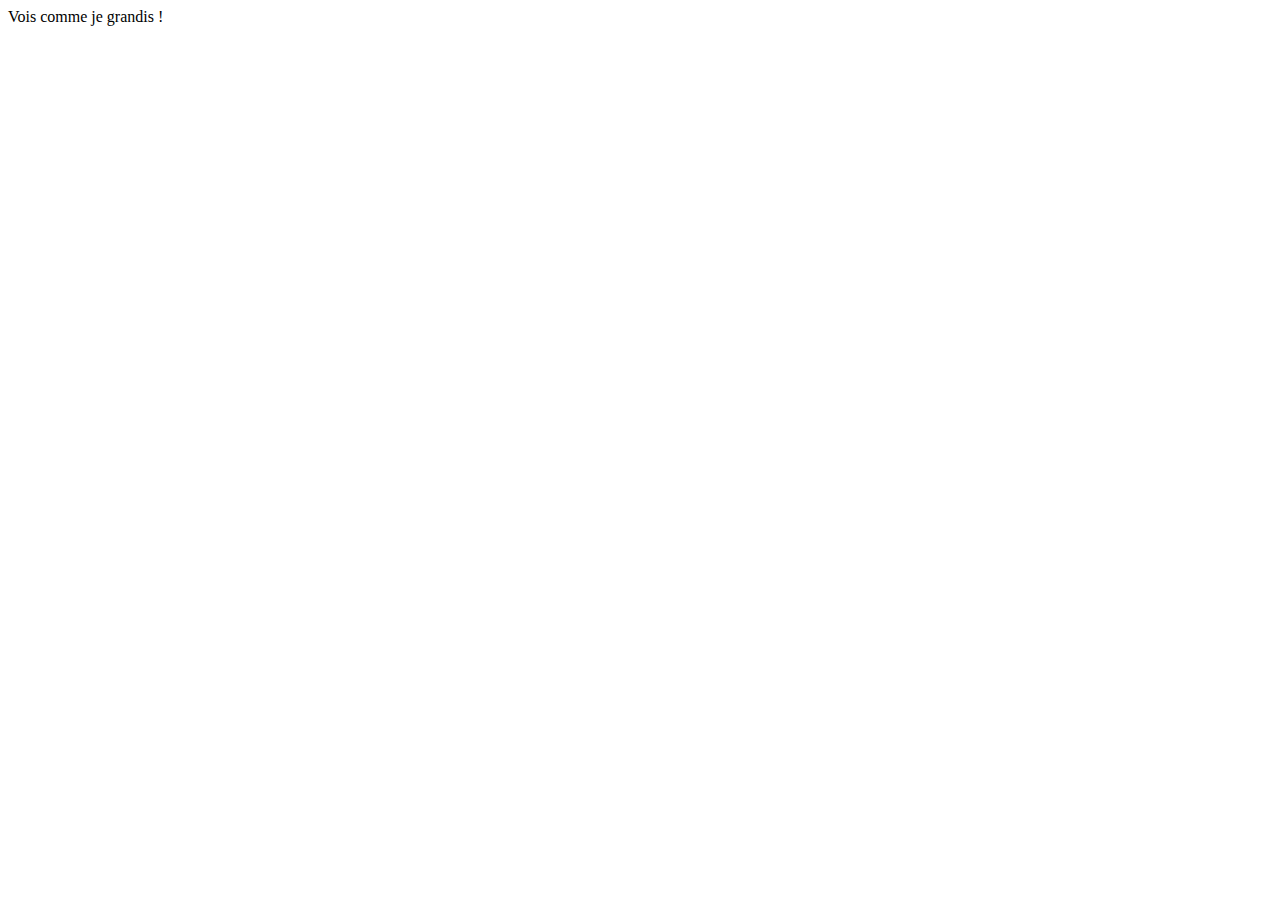
<file: html5_CSS3/animationCSS/index.html>
<!DOCTYPE html>
<html lang="en">
<head>
    <meta charset="UTF-8">
    <meta http-equiv="X-UA-Compatible" content="IE=edge">
    <meta name="viewport" content="width=device-width, initial-scale=1.0">
    <title>Animation CSS</title>
    <link rel="stylesheet" type="text/css" href="style.scss">
</head>
<body>
    <div class="container">
        <div class="btn">
            Vois comme je grandis !
        </div>
    </div>
</body>
</html>
</file>
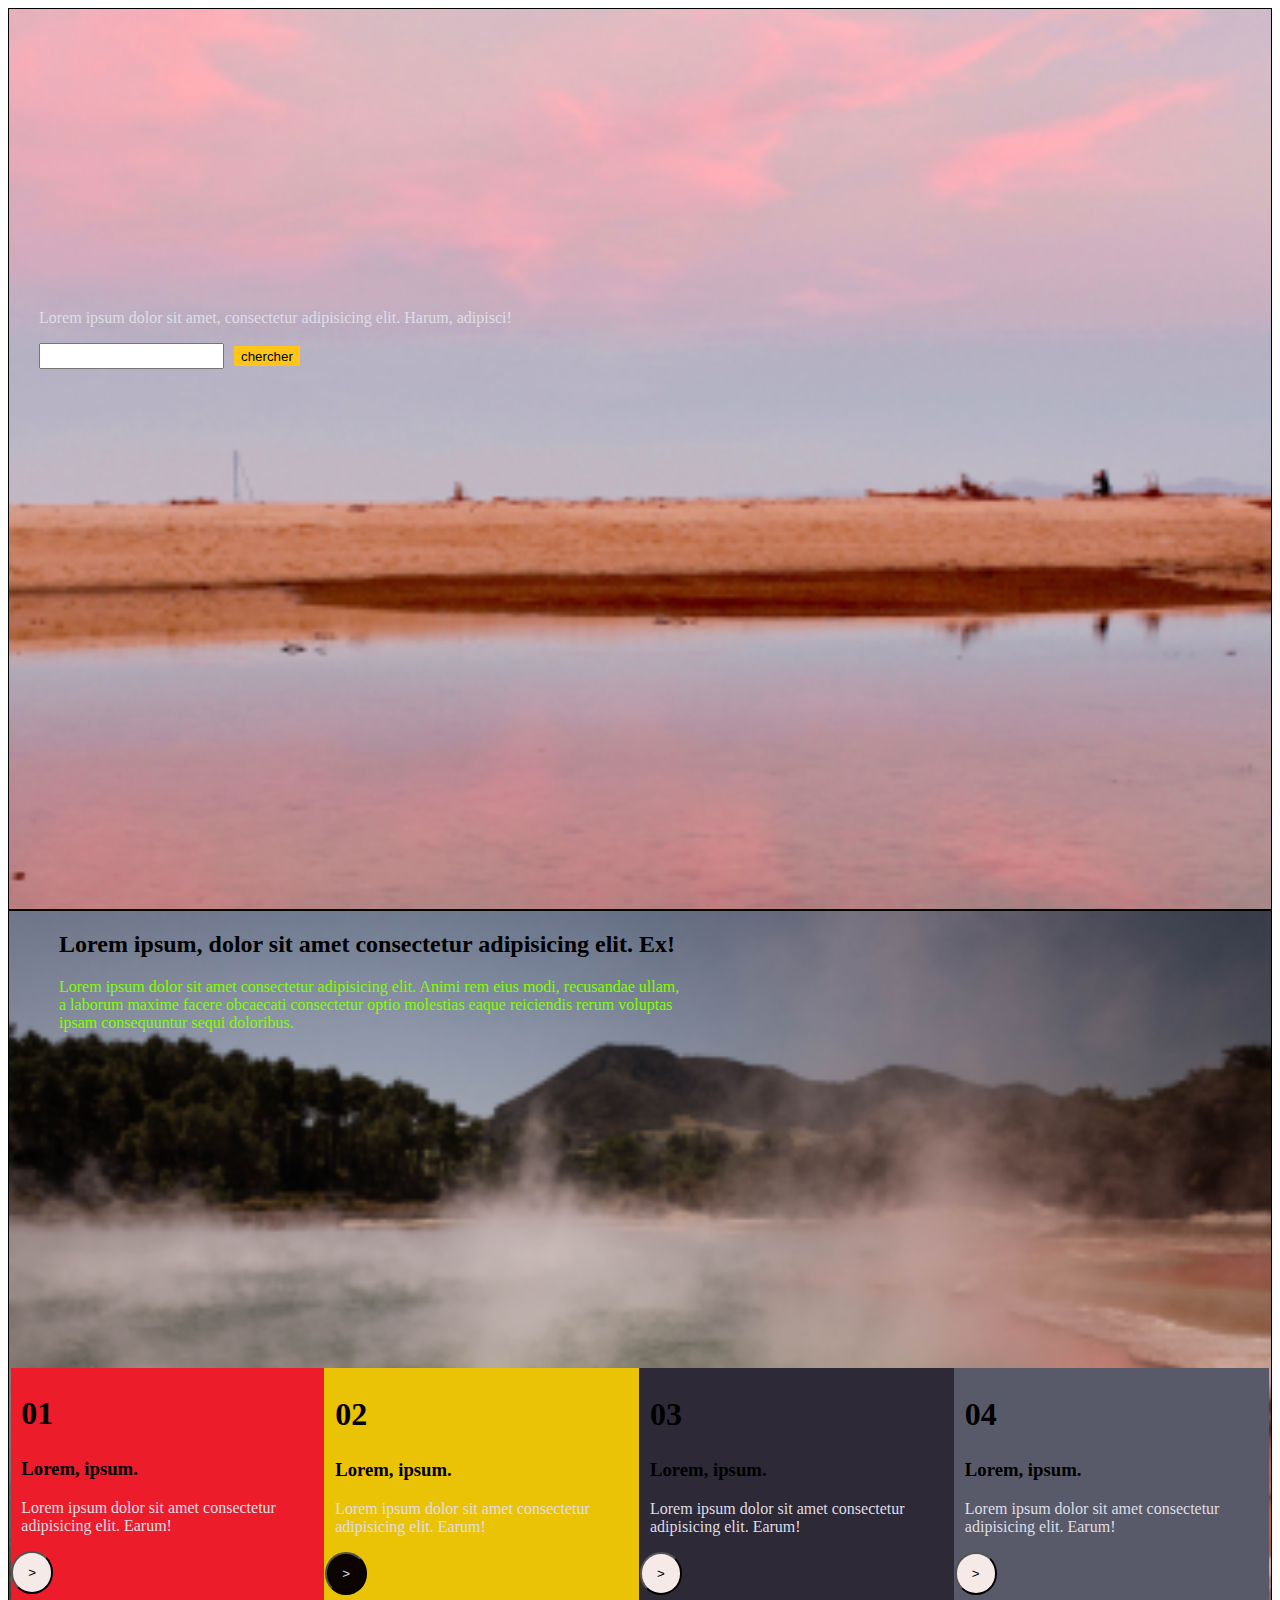
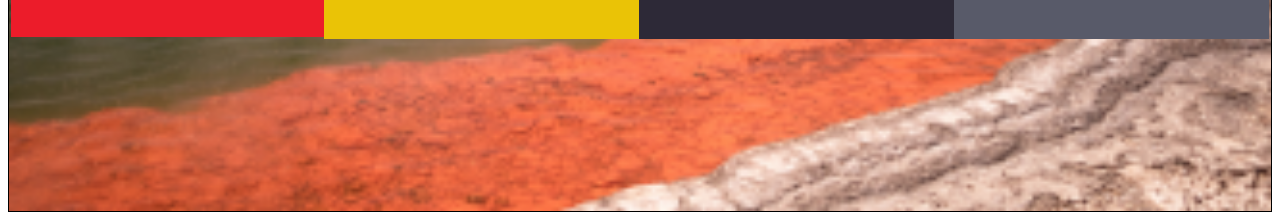
<file: practise/onePage-image-1/index.html>
<!DOCTYPE html>
<html lang="en">
<head>
    <meta charset="UTF-8">
    <meta http-equiv="X-UA-Compatible" content="IE=edge">
    <meta name="viewport" content="width=device-width, initial-scale=1.0">
    <title>Document</title>
    <link rel="stylesheet" href="css/style.css">
</head>
<body>
    <main>

        <section>
            <div class="primary"> 
                <p>Lorem ipsum dolor sit amet, consectetur adipisicing elit. Harum, adipisci!</p>
                <input type="text" name="" id=""><button>chercher</button>
            </div>
        </section>
        <section>
            <div class="aina">
                <h2>Lorem ipsum, dolor sit amet consectetur adipisicing elit. Ex!</h2>
                <p>Lorem ipsum dolor sit amet consectetur adipisicing elit. Animi rem eius modi, recusandae ullam, a laborum maxime facere obcaecati consectetur optio molestias eaque reiciendis rerum voluptas ipsam consequuntur sequi doloribus.</p>
            </div>
            <div class="santatra">
                <div class="m1 select">
                    <h2 class="a">01</h2>
                    <h3>Lorem, ipsum.</h3>
                    <p>Lorem ipsum dolor sit amet consectetur adipisicing elit. Earum!</p>
                    <button class="com">></button>
                </div>
                <div class="m2 select">
                    <h2 class="a">02</h2>
                    <h3>Lorem, ipsum.</h3>
                    <p>Lorem ipsum dolor sit amet consectetur adipisicing elit. Earum!</p>
                    <button class="btn">></button>
                </div>
                <div class="m3 select">
                    <h2 class="a">03</h2>
                    <h3>Lorem, ipsum.</h3>
                    <p>Lorem ipsum dolor sit amet consectetur adipisicing elit. Earum!</p>
                    <button class="com">></button>
                </div>
                <div class="m4 select">
                    <h2 class="a">04</h2>
                    <h3>Lorem, ipsum.</h3>
                    <p>Lorem ipsum dolor sit amet consectetur adipisicing elit. Earum!</p>
                    <button class="com">></button>
                </div>
            </div>
        </section>

        <section>
            <div class="ipsum">

            </div>
        </section>

    </main>
</body>
</html>
</file>
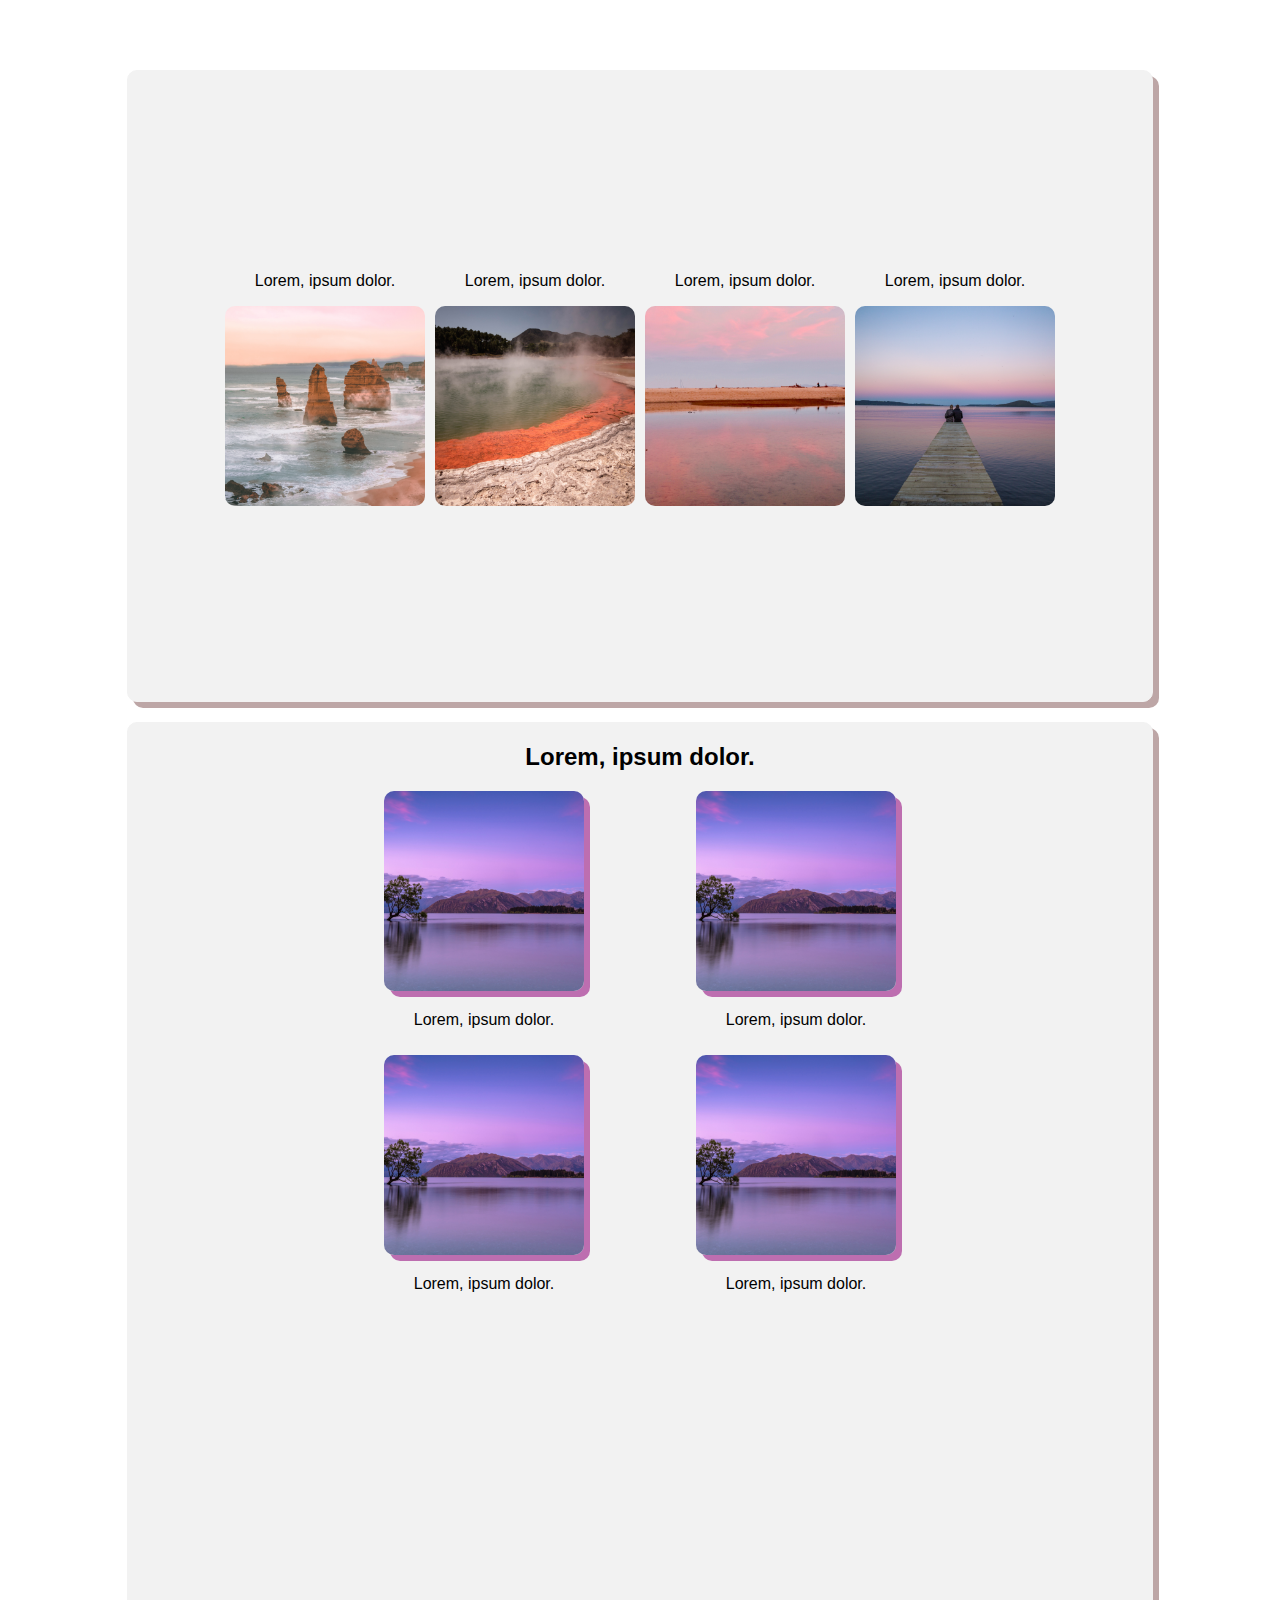
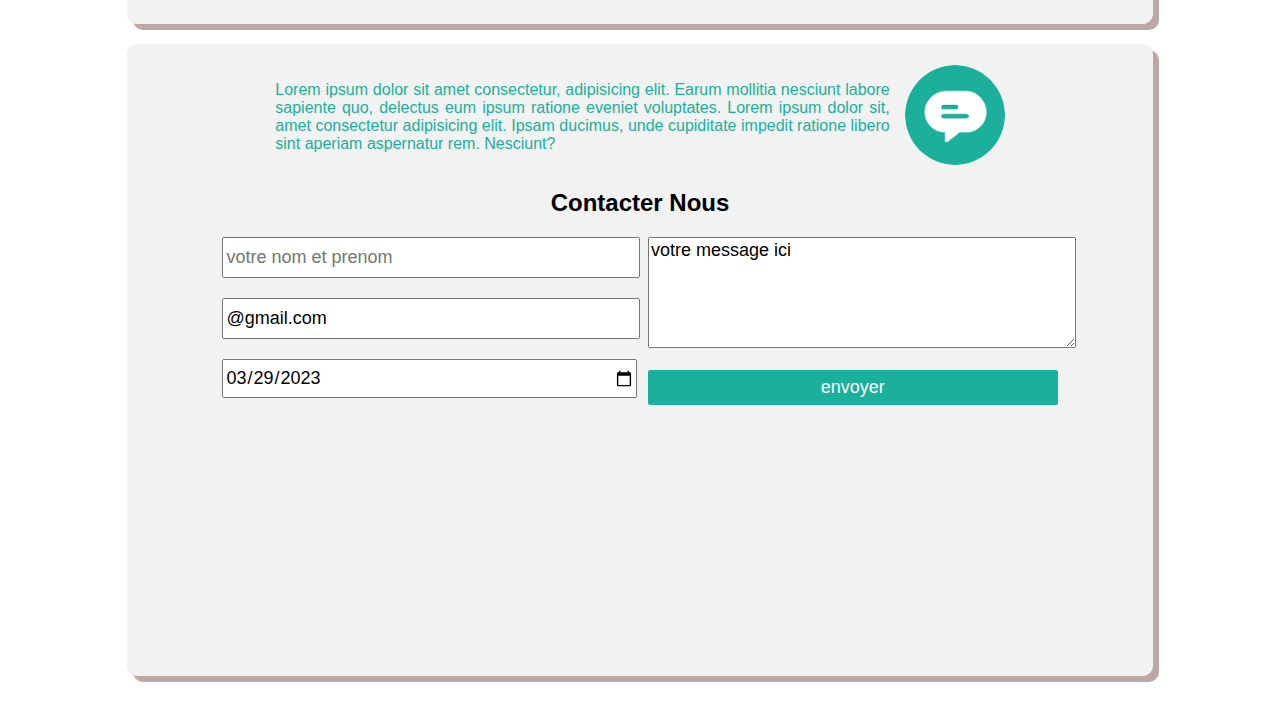
<file: practise/onePage-image-2/index.html>
<!DOCTYPE html>
<html lang="en">
<head>
    <meta charset="UTF-8">
    <meta http-equiv="X-UA-Compatible" content="IE=edge">
    <meta name="viewport" content="width=device-width, initial-scale=1.0">
    <title>Document</title>
    <link rel="stylesheet" href="css/style.css">
</head>
<body>
    <main>
        <section>
            <div>
                <p>Lorem, ipsum dolor.</p>
                <img src="image/element-1.png" alt="element-1">
            </div>
            <div>
                <p>Lorem, ipsum dolor.</p>
                <img src="image/element-2.png" alt="element-2">
            </div>
            <div>
                <p>Lorem, ipsum dolor.</p>
                <img src="image/element-3.png" alt="element-3">
            </div>
            <div>
                <p>Lorem, ipsum dolor.</p>
                <img src="image/element-4.png" alt="element-4">
            </div>
        </section>

        <section>
            <h2>Lorem, ipsum dolor.</h2>
            <div class="container">

                <div>
                    <img src="image/element-6.png" alt="element-6">
                    <p>Lorem, ipsum dolor.</p>
                </div>
                <div>
                    <img src="image/element-6.png" alt="element-6">
                    <p>Lorem, ipsum dolor.</p>
                </div>
                <div>
                    <img src="image/element-6.png" alt="element-6">
                    <p>Lorem, ipsum dolor.</p>
                </div>
                <div>
                    <img src="image/element-6.png" alt="element-6">
                    <p>Lorem, ipsum dolor.</p>
                </div>
            </div>
        </section>
        <section>
            <div class="micro">
                <p>
                    Lorem ipsum dolor sit amet consectetur, adipisicing elit. Earum mollitia nesciunt labore sapiente quo, delectus eum ipsum ratione eveniet voluptates.
                    Lorem ipsum dolor sit, amet consectetur adipisicing elit. Ipsam ducimus, unde cupiditate impedit ratione libero sint aperiam aspernatur rem. Nesciunt?
                </p>
                <img id="img-message" src="image/message.png" style="width: 100px; height: 100px;" alt="micro">
            </div>

            <h2 style="text-align: center;">Contacter Nous</h2>
            <form class="formulaire">
                <div class="form-group">
                    <input class="input" type="text" placeholder="votre nom et prenom"><br>
                    <input class="input" type="email" placeholder="votre adresse email" value="@gmail.com"><br>
                    <input min="2023-03-29" class="input" type="date" placeholder="votre telephone mobile" value="2023-03-29">
                </div>
                <div class="form-group">
                    <textarea name="" id="" value="" cols="39" rows="5">votre message ici</textarea><br><br>
                    <input type="submit" value="envoyer">
                </div>
            </form>

        </section>
    </main>
</body>
</html>
</file>
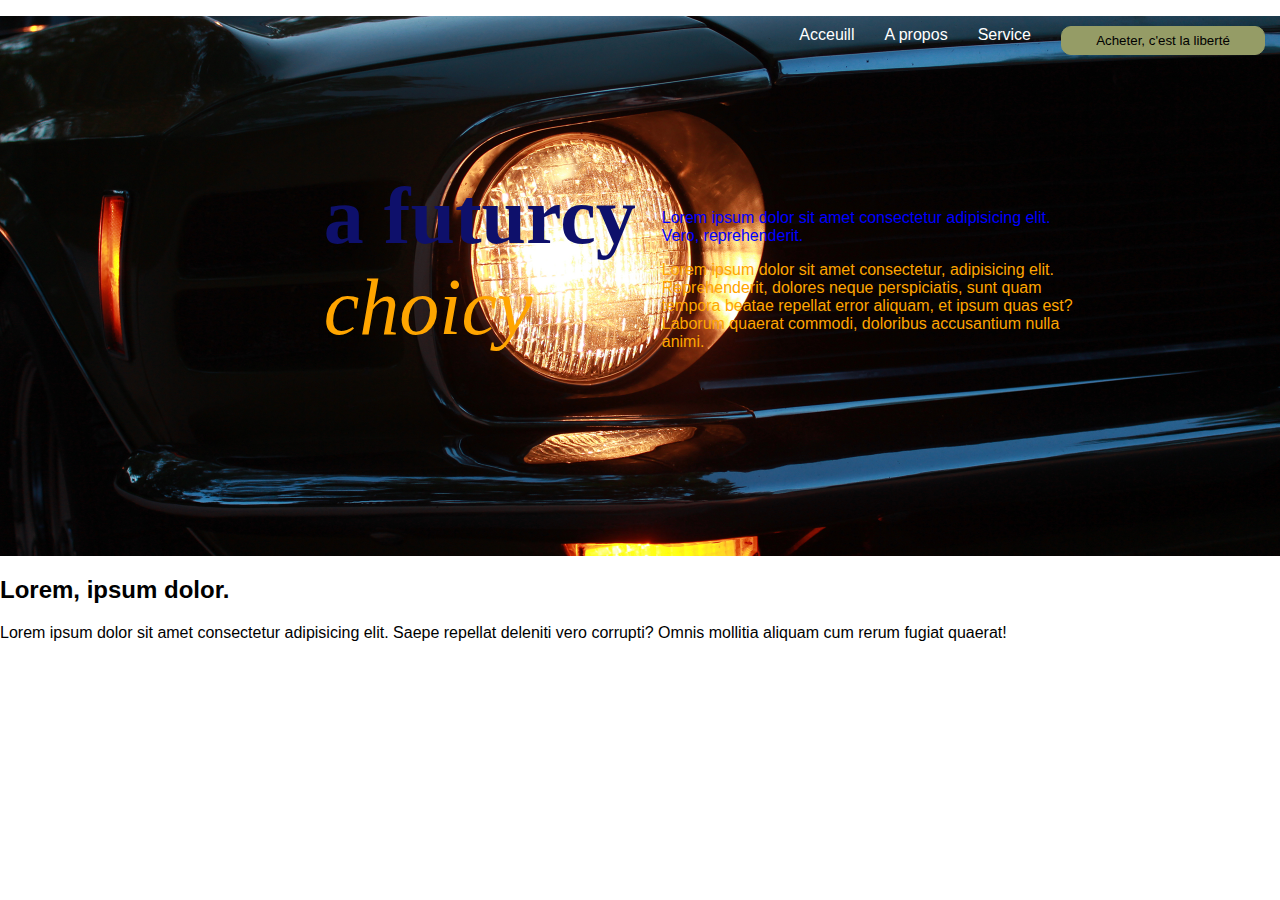
<file: practise/onePage-image-3/index.html>
<!DOCTYPE html>
<html lang="en">
<head>
    <meta charset="UTF-8">
    <meta http-equiv="X-UA-Compatible" content="IE=edge">
    <meta name="viewport" content="width=device-width, initial-scale=1.0">
    <title>Document</title>
    <link rel="stylesheet" href="css/style.css">
</head>
<body>
    <section>
        <nav>
            <ul>
                <a href="#"><li>Acceuill</li></a>
                <a href="#"><li>A propos</li></a>
                <a href="#"><li>Service</li></a>
                <b href="#"><button>Acheter, c'est la liberté</button></b>
            </ul>
        </nav>
        <div class="primary">
            <div>
                <p>
                    <b>a futurcy</b> 
                    <i class="text-orange">choicy</i>
                </p>
            </div>
            <div>
                <p class="text-blue">Lorem ipsum dolor sit amet consectetur adipisicing elit. Vero, reprehenderit.</p>
                <p class="text-orange">Lorem ipsum dolor sit amet consectetur, adipisicing elit. Reprehenderit, dolores neque perspiciatis, sunt quam tempora beatae repellat error aliquam, et ipsum quas est? Laborum quaerat commodi, doloribus accusantium nulla animi.</p>
            </div>
        </div>
    </section>
    
    <section>
        <h2>Lorem, ipsum dolor.</h2>
        <p>
            Lorem ipsum dolor sit amet consectetur adipisicing elit. Saepe repellat deleniti vero corrupti? Omnis mollitia aliquam cum rerum fugiat quaerat!
        </p>
    </section>
</body>
</html>
</file>
<file: practise/onePage-image-1/css/style.css>
section:nth-child(1) {
    background-image: url("../image/element-3.png");
    border: 1px solid #000;
    height: 100vh;
    background-size: cover;
}

section:nth-child(1) div {
    margin-top: 300px;
    width: 40%;
    margin-left: 30px;
}

.primary button {
    background-color: #FFC619;
    border: 1px solid #FFC619;
    margin-left: 10px;
    height: 20px;
}

button:hover{
    cursor: pointer;
}
input{
    height: 20px;
}
p{
    color: #DFDEE6;
}
section:nth-child(2){
    background-image: url("../image/element-2.png");
    height: 100vh;
    border: 1px solid #000;
    background-size: cover;
}
section:nth-child(2) .aina{
    width: 50%;
    margin-left: 50px;
    

}
section:nth-child(2) .aina p{
    color: chartreuse;
} 
.santatra {
    display: flex;
    flex-direction: row;
    width: 100%;
    flex-wrap: wrap;
    /* border: 1px solid #000; */
    align-content: flex-end;
    height: 65.7vh;
    
    justify-content: center;
}
.santatra div{
    height: 269px;
    width: 24.79%;
}
.m1 {
    background-color: #EC1C2A;
    

}
.select p, .select h3{
    margin-left: 10px;
}
.m2 {
    background-color: #EAC306;
    border: 1px solid #EAC306;
}
.m3 {
    background-color: #2D2937;
    border: 1px solid #2D2937;
}
.m4 {
    background-color: #585A69;
    border: 1px solid #585A69;
}

h2.a {
    font-size: 2rem;
    margin-left: 10px;
}
.select button {
    padding: 12px 15px;
    justify-content: center;
    border-radius: 21px;
}
.select .com {
    background-color: #F5EAE8;
}
.select .btn {
    background-color: #0C0401;
    color: #DFDEE6;
}
</file>
<file: practise/onePage-image-2/css/style.css>
body {
    font-family: 'Franklin Gothic Medium', 'Arial Narrow', Arial, sans-serif;
    margin: auto;
}



p {
    text-align: center;
}

main {
    display: flex;
    flex-direction: column;
    flex-wrap: wrap;
    justify-content: flex-end;
    gap: 20px;
    align-content:center;
}
section {
    border: 1px solid #f2f2f2;
    height: 70vh;
    width: 80%;
    background-color: #f2f2f2;
    box-shadow: 6px 6px 0px #bda6a6;
    border-radius: 10px;
}

section:nth-child(1) {
    display: flex;
    flex-direction: row;
    flex-wrap: wrap;
    gap: 10px;
    justify-content: center;
    margin-top: 70px;
    align-content: center;
}

section:nth-child(1) div p {
    text-align: center;
    margin-top: 10px;
}

section:nth-child(2) h2 {
    text-align: center;
}

section:nth-child(2) {
    height: 100vh;
    display: flex;
    flex-direction: column;
    flex-wrap: wrap;
    align-content: center;
}

.container div img {
    box-shadow: 6px 6px 0px rgb(189, 110, 176);

}

.container {
    display: flex;
    flex-direction: row;
    flex-wrap: wrap;
    width: 50%;
    gap: 10px;
    justify-content: space-between;
    align-content: center;
}

img {
    width: 200px;
    height: 200px;
    border-radius: 10px;
}

section:nth-child(3) {
    margin-bottom: 50px;
    height: 70vh;
}

section:nth-child(3) p {
    width: 60%;
    text-align: justify;
}
b {
    color: black;
    text-align: center;
}
label {
    margin-bottom: 10px;
}
textarea {
    /* margin-top: 10px; */
}
.micro {
    margin-top: 20px;
    display: flex;
    flex-direction: row;
    flex-wrap: wrap;
    background-color: #f2f2f2;
    justify-content: center;
    align-content: center;
    gap: 15px;
    margin-bottom: 20px

}

.micro p, .micro img {
    color: #1BB09B;
    /* border: 1px solid #000; */
}

.formulaire {
    display: flex;
    flex-direction: row;
    flex-wrap: wrap;
    justify-content: center;
    gap: 16px;
    margin-top: 20px;
    margin-bottom: 10px;
}
.form-group {
    width: 40%;
    /* border: 1px solid #000; */
}

input[type="submit"] {
    border: 1px solid #1BB09B;
    border-radius: 2px;
    background-color: #1BB09B;
    color: #fff;
    height: 35px;
    width: 100%;
    font-size: 18px;
    font-family: inherit;
}
textarea {
    font-size: 18px;
    font-family: inherit;    
}
.micro img {
    border-radius: 100px;
}

.input {
    height: 35px;
    width: 100%;
    font-size: 18px;
    font-family: inherit;
    margin-bottom: 20px;
}
input:focus-visible {
    border: 1px solid #007bff;
}

@media screen and (max-width:824px) {
    section:nth-child(1) {
        height: 92vh;
    }    
    .container {
        width: 83%;
    }
    textarea {
        width: 224px;
        height: 100px;
        font-size: inherit;
    }
    .input {
        font-size: inherit;
        font-family: inherit;
    }
    #img-message {
        margin-top: 26px;
    }
}

@media screen and (max-width:820px) {
    body {
        font-size: 1em;
        margin: 0;
    }
    section:nth-child(1) {
        flex-direction: column;
        align-content: center;
        flex-wrap: wrap;
        height: 150vh;
    }
    section:nth-child(1) div img {
        width: 16em;
        height: 20em;
    }
    section:nth-child(1) p {
        font-size: 1.2em;
    }
    section:nth-child(2) {
        height: 86vh;
    }
    .container {
        width: 100%;
    }
    .container div img {
        width: 19em;
        height: 22em;
    }
    .container p {
        font-size: 2em;
    }
    .micro p {
        font-size: 2em;
    }
    #img-message {
        display: none;
    }
    .formulaire {
        flex-direction: column;
        align-content: center;
        border: 1px solid #000;
    }
    section:nth-child(3) {
        height: 88vh;
    }
    .form-group {
        display: flex;
        flex-direction: column;
        flex-wrap: wrap;
        align-content: center;
    }
    input {
        display: block;
        font-size: 1.2em;
        height: 2em;
        width: 100%;
    }
}
</file>
<file: practise/onePage-image-3/css/style.css>
body {
    margin: auto;
    font-family: 'Arial', sans-serif;
}

section:nth-child(1) {
    background-image: url(../image/Ford_Mustang.jpg);
    background-size: cover;
    background-position: center;
    height: 60vh;
    color: lightblue;
}

nav ul a:hover {
    border-bottom: 2px solid cyan;
}

nav ul a, nav ul b {
    padding: 10px 15px 0px 15px;
    text-decoration: none;
    list-style: none;
    color: white;
}

nav ul {
    display: flex;
    flex-direction: row;
    flex-wrap: wrap;
    justify-content: flex-end;
    align-content: flex-end;
}

nav ul button {
    text-align: center;
    width: 204px;
    height: 29px;
    border: 1px solid #959C66;
    background-color: #959C66;
    border-radius: 10px;
}
nav ul button:hover {
    cursor:pointer;
    border: 1px solid #EFAB22;
    background-color: #EFAB22;
    /* padding: 12px 17px 2px 17px; */
    font-size: 13px;
    width: 206px;
    height: 31px;
}

.primary {
    display: flex;
    flex-direction: row;
    flex-wrap: wrap;
    justify-content: center;
    width: 60%;
    margin: 100px 0px 0px 320px;
}
.primary div:nth-child(1) {
    width: 44%;
}
.primary div:nth-child(2) {
    width: 55%;
    height: 22vh;
    margin-top: 38px;
}

.text-orange {
    color: orange;
}

.text-blue {
    color: blue;
}

.primary div:nth-child(1) p b {
    color:rgb(14, 16, 107);
    font-family: Impact, Haettenschweiler, 'Arial Narrow Bold';
    font-size: 5rem;
}
.primary div:nth-child(1) p i {
    font-family: Impact, Haettenschweiler, 'Arial Narrow Bold';
    font-size: 5rem;
}
</file>
